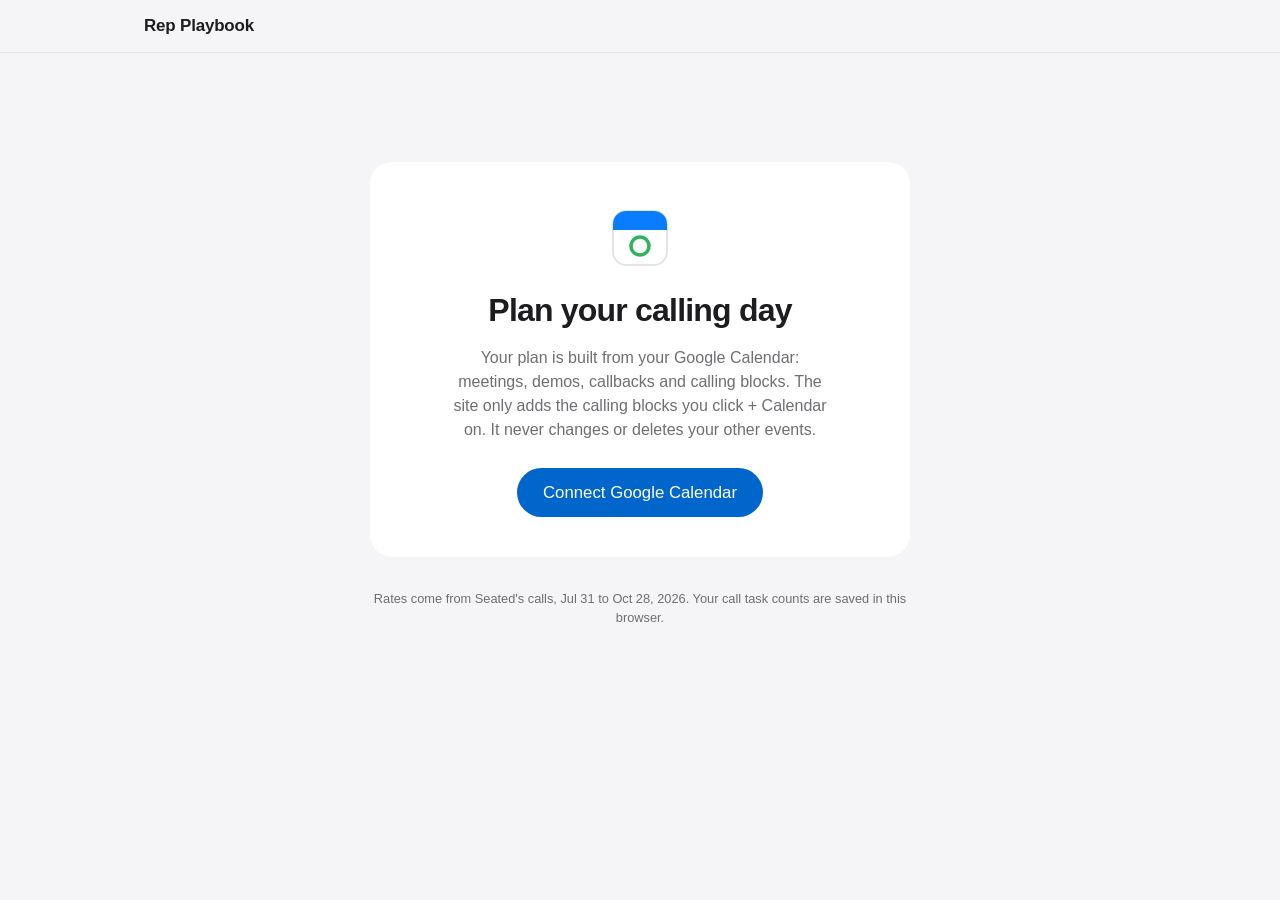
<file: index.html>
<!doctype html>
<html lang="en">
<head>
<meta charset="utf-8">
<meta name="viewport" content="width=device-width, initial-scale=1">
<title>Rep Playbook</title>
<link rel="stylesheet" href="styles.css">
</head>
<body>
<header class="site-head">
  <div class="wrap">
    <p class="brand">Rep Playbook</p>
    <nav class="tabs" id="tabs" aria-label="Sections">
      <a href="#how-it-works" id="tab-how">1. How it works</a>
      <a href="#my-day" id="tab-day">2. My day</a>
    </nav>
  </div>
</header>

<main class="wrap">
  <!-- ===================== TAB 1 ===================== -->
  <div class="tab-panel" id="panel-how" role="region" aria-labelledby="tab-how">
    <p class="tab-intro">What happens to an account from the moment it's yours, how to log every call, and exactly what to do after each one.</p>

    <div class="auto-box" id="auto-box"></div>

    <section class="block" id="flow-section">
      <h2>The flow</h2>
      <p class="lede">Click any step to see what it means and how to log it.</p>
      <div class="flow" id="flow"></div>
      <div class="compare" id="compare"></div>
    </section>

    <section class="block" id="cheat-section">
      <h2>How to log a call</h2>
      <p class="lede">The disposition says <strong>who</strong> you reached. The sentiment says <strong>what happened</strong>. Pick them in that order.</p>
      <div id="cheat"></div>
    </section>

    <section class="block" id="callback-section">
      <h2>Callbacks</h2>
      <div id="callbacks"></div>
    </section>

    <section class="block" id="reject-section">
      <h2>Reject reasons</h2>
      <p class="lede">Every Temporarily Reject needs one of these. The simulator below picks the right one for you.</p>
      <details class="collapsible">
        <summary>See every reason</summary>
        <div id="reject-table"></div>
      </details>
    </section>

    <section class="block" id="sim-section">
      <h2>What do I do next?</h2>
      <p class="lede">Just got off a call? Answer a few questions and get the exact steps.</p>
      <div class="wizard" id="sim"></div>
    </section>
  </div>

  <!-- ===================== TAB 2: MY DAY ===================== -->
  <div class="tab-panel" id="panel-day" role="region" aria-label="My day" hidden>

    <section class="connect-card" id="connect-card">
      <h1>Plan your calling day</h1>
      <p>Your plan is built from your Google Calendar: meetings, demos, callbacks and calling blocks. The site only adds the calling blocks you click + Calendar on. It never changes or deletes your other events.</p>
      <div id="cal-box" aria-live="polite"></div>
    </section>

    <div id="planner" hidden>
      <div class="planner-bar">
        <div class="day-switch" id="day-switch" role="group" aria-label="Pick a day"></div>
        <div class="cal-mini" id="cal-mini" aria-live="polite"></div>
      </div>

      <section class="card goal-card" aria-labelledby="goal-label">
        <div class="goal-head">
          <div>
            <p class="eyebrow" id="goal-label">Today's goal</p>
            <p class="goal-big" id="goal-big">120 + 10</p>
            <p class="goal-sub">cold dials + callbacks</p>
          </div>
          <span class="status-pill" id="goal-pill"></span>
        </div>

        <div class="goal-body">
          <div class="meters" id="meters"></div>
          <div class="goal-inputs">
            <div><label for="mobile-tasks">Mobile call tasks</label><input type="number" id="mobile-tasks" min="0" max="1000" step="1" inputmode="numeric" placeholder="0"></div>
            <div><label for="restaurant-tasks">Restaurant call tasks</label><input type="number" id="restaurant-tasks" min="0" max="1000" step="1" inputmode="numeric" placeholder="0"></div>
            <div><span class="label-like">Callbacks<span class="hint">from your calendar</span></span><div class="auto" id="cb-count">0</div></div>
          </div>
        </div>

        <div class="next">
          <p class="eyebrow">Next steps</p>
          <ol class="next-steps" id="next-steps"></ol>
          <p class="payoff" id="goal-payoff"></p>
        </div>

        <div class="goal-stats" id="goal-stats"></div>

        <details class="details">
          <summary>See the breakdown</summary>
          <div id="goal-details"></div>
        </details>
      </section>

      <section class="card plan-card" aria-labelledby="plan-title">
        <div class="plan-head">
          <div>
            <h2 id="plan-title">Today's plan</h2>
            <p class="hint">Click any block for what to do. Click a meeting or callback to change how it's treated.</p>
            <p class="hint" id="zone-note" hidden></p>
            <p class="legend-line"><i class="t-cbpill" aria-hidden="true"></i><span>Callbacks</span><i class="t-cfpill" aria-hidden="true"></i><span>Demo confirm calls</span><span>Dial them during your blocks. They don't take up time.</span></p>
          </div>
          <div class="rga" id="rga"></div>
        </div>
        <ul class="plan-notes" id="plan-notes" hidden></ul>
        <div class="calendar" id="calendar"></div>
        <div class="submit-box" id="submit-box" hidden>
          <button class="btn btn-primary" id="submit-plan" type="button">Submit Gameplan!</button>
          <p class="hint submit-status" id="submit-status" aria-live="polite"></p>
        </div>
      </section>

      <div class="planner-foot">
        <button class="link-btn" id="clear-day" type="button">Clear this day's call tasks</button>
      </div>
    </div>
  </div>

  <p class="footer-note">Rates come from Seated's calls, Jul 31 to Oct 28, 2026. Your call task counts are saved in this browser.</p>
</main>

<script src="config.js"></script>
<script src="app.js"></script>
</body>
</html>
</file>
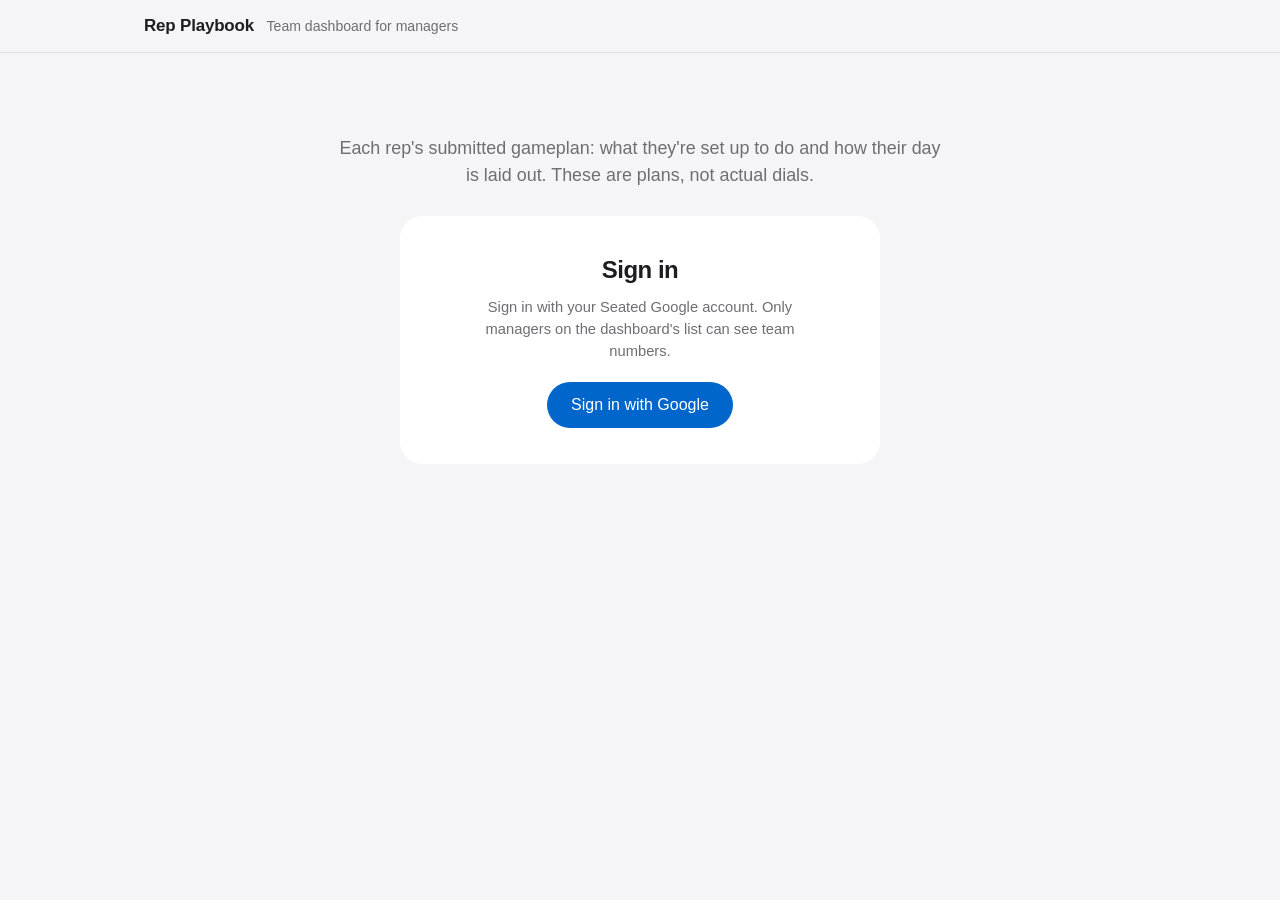
<file: dashboard.html>
<!doctype html>
<html lang="en">
<head>
<meta charset="utf-8">
<meta name="viewport" content="width=device-width, initial-scale=1">
<title>Rep Playbook: Team dashboard</title>
<link rel="stylesheet" href="styles.css">
</head>
<body>
<header class="site-head">
  <div class="wrap">
    <p class="brand">Rep Playbook <small>Team dashboard for managers</small></p>
  </div>
</header>
<main class="wrap">
  <p class="tab-intro">Each rep's submitted gameplan: what they're set up to do and how their day is laid out. These are plans, not actual dials.</p>
  <div class="panel" id="d-auth"></div>
  <div id="d-main" hidden>
    <div class="day-toggle" id="d-dates" role="group" aria-label="Pick a date"></div>
    <div class="dash-summary" id="d-summary"></div>
    <section class="block">
      <h2 id="d-day-title">Today</h2>
      <div class="table-scroll"><table class="check-table" id="d-day"></table></div>
      <p class="hint" id="d-missing"></p>
    </section>
    <section class="block">
      <h2>Gameplans</h2>
      <p class="lede">Each rep's day as they submitted it, in ET (East coast 9:00 AM to 6:00 PM, West coast 11:00 AM to 8:00 PM). &#10003; = already on their Google Calendar. Green dots = callbacks. Hover a block for its time.</p>
      <div class="gp-scroll"><div class="gp" id="d-plans"></div></div>
    </section>
    <section class="block">
      <h2>Last 2 weeks</h2>
      <p class="lede">Averages over the days each rep submitted a gameplan.</p>
      <div class="table-scroll"><table class="check-table" id="d-week"></table></div>
    </section>
  </div>
</main>
<script src="config.js"></script>
<script src="dashboard.js"></script>
</body>
</html>
</file>
<file: styles.css>
/* Rep Playbook styles. Colors and type live in :root; everything else uses them. */
:root {
  --bg: #f5f5f7;            /* page */
  --paper: #ffffff;         /* cards */
  --fill: #f2f2f7;          /* tracks, segmented controls, table heads */
  --ink: #1d1d1f;
  --ink-soft: #6e6e73;
  --line: #e3e3e8;
  --hair: rgba(0, 0, 0, 0.08);
  --blue: #0066cc;          /* actions and links */
  --blue-bg: #e8f1fc;
  --blue-soft: #a9cbef;
  --green: #1d8348;
  --green-bg: #e4f4ea;
  --amber: #9a5b00;
  --amber-bg: #fff3df;
  --prime-bg: #fde3bd;
  --lav-bg: #efedf5;
  --grey-bg: #ececf0;
  --red: #c4281c;
  --red-bg: #fdecea;
  --warn-bg: #fff6e0;
  --ink-faint: #a1a1a6;
  --fill-2: #e8e8ed;
  --bar: rgba(245, 245, 247, 0.8);
  --popover: rgba(255, 255, 255, 0.96);
  --blue-btn: #0066cc;
  --blue-hover: #0077ed;
  --green-soft: #9fd3b3;
  --warn-ink: #5c3d00;
  --amber-line: #f0c27a;
  --grid-minor: #f3f3f6;
  --now: #ff3b30;
  /* calendar blocks: b- = fill, e- = left edge */
  --b-mobile: #e3efff;
  --b-restaurant: #fff2de;  --e-restaurant: #f0a024;
  --e-prime: #db7d00;
  --b-sweep: #d6efdf;
  --b-rebooks: #fdecf1;     --e-rebooks: #e0567f;
  --b-practice: #f3e9f8;    --e-practice: #9b51c0;
  --b-leads: #e8f0f2;       --e-leads: #6b8a96;
  --e-admin: #9a90b3;
  --e-grey: #b4b4bb;
  --stripe-a: #f0f0f3;      --stripe-b: #e9e9ee;  --e-fixed: #7c7c85;
  --ring-cold: #0a7cff;
  --ring-cb: #2eb35a;
  --radius-sm: 8px;
  --radius-lg: 18px;
  --sans: -apple-system, BlinkMacSystemFont, "SF Pro Text", "Inter", "Segoe UI", Roboto, "Helvetica Neue", Arial, sans-serif;
  --display: -apple-system, BlinkMacSystemFont, "SF Pro Display", "Inter", "Segoe UI", Roboto, "Helvetica Neue", Arial, sans-serif;
  --num: ui-rounded, "SF Pro Rounded", var(--display);
  --serif: var(--display);  /* kept so older rules still resolve */
  color-scheme: light dark;
}

/* Dark mode: follows the computer or phone setting. Only colors change. */
@media (prefers-color-scheme: dark) {
  :root {
    --bg: #000000;
    --paper: #1c1c1e;
    --fill: #2c2c2e;
    --fill-2: #3a3a3c;
    --ink: #f5f5f7;
    --ink-soft: #a1a1a6;
    --ink-faint: #6e6e73;
    --line: #38383a;
    --hair: rgba(255, 255, 255, 0.09);
    --bar: rgba(22, 22, 23, 0.8);
    --popover: #2c2c2e;
    --blue: #4da3ff;
    --blue-bg: #192f46;
    --blue-soft: #2e5f92;
    --blue-btn: #0a84ff;
    --blue-hover: #3395ff;
    --green: #32d74b;
    --green-bg: #1f3927;
    --green-soft: #2f7d45;
    --amber: #ffb340;
    --amber-bg: #40311b;
    --amber-line: #825715;
    --warn-bg: #3c2e1b;
    --warn-ink: #ffd18a;
    --red: #ff6961;
    --red-bg: #402322;
    --lav-bg: #32303b;
    --grey-bg: #2c2c2e;
    --prime-bg: #604015;
    --grid-minor: #242426;
    --now: #ff453a;
    --ring-cold: #0a84ff;
    --ring-cb: #30d158;
    --b-mobile: #183350;
    --b-restaurant: #40311b;  --e-restaurant: #ff9f0a;
    --e-prime: #ff9500;
    --b-sweep: #20442b;
    --b-rebooks: #45212a;      --e-rebooks: #ff375f;
    --b-practice: #3d2848;    --e-practice: #bf5af2;
    --b-leads: #293439;      --e-leads: #6fa3b5;
    --e-admin: #8e86a8;
    --e-grey: #636366;
    --stripe-a: #2a2a2c;  --stripe-b: #232325;  --e-fixed: #8e8e93;
  }
}

* { box-sizing: border-box; }
html { scroll-behavior: smooth; -webkit-text-size-adjust: 100%; }
@media (prefers-reduced-motion: reduce) { html { scroll-behavior: auto; } * { transition: none !important; animation: none !important; } }

body {
  margin: 0;
  font-family: var(--sans);
  font-size: 16px;
  line-height: 1.5;
  color: var(--ink);
  background: var(--bg);
  -webkit-font-smoothing: antialiased;
}

a { color: var(--blue); text-decoration: none; }
a:hover { text-decoration: underline; }
:focus-visible { outline: 3px solid rgba(0, 102, 204, 0.45); outline-offset: 2px; border-radius: 4px; }
p { max-width: 75ch; }

.wrap { max-width: 1040px; margin: 0 auto; padding: 0 24px; }

/* ---------- Header: translucent bar ---------- */
.site-head { position: sticky; top: 0; z-index: 20; background: var(--bar); -webkit-backdrop-filter: saturate(180%) blur(20px); backdrop-filter: saturate(180%) blur(20px); border-bottom: 1px solid var(--hair); }
.site-head .wrap { display: flex; align-items: center; justify-content: space-between; gap: 16px; min-height: 52px; flex-wrap: wrap; }
.brand { margin: 0; font-family: var(--display); font-size: 1.06rem; font-weight: 600; letter-spacing: -0.01em; }
.brand small { font-family: var(--sans); font-size: 0.88rem; font-weight: 400; color: var(--ink-soft); margin-left: 8px; letter-spacing: 0; }
.tabs[hidden] { display: none; }
.tabs { display: flex; gap: 2px; background: var(--fill); border-radius: 9px; padding: 2px; }
.tabs a { color: var(--ink); padding: 5px 14px; border-radius: 7px; font-weight: 500; font-size: 0.88rem; }
.tabs a:hover { text-decoration: none; }
.tabs a[aria-current="page"] { background: var(--paper); box-shadow: 0 1px 2px rgba(0, 0, 0, 0.12); }

main.wrap { padding-top: 28px; padding-bottom: 80px; }
.tab-panel[hidden] { display: none; }
.tab-intro { font-size: 1.12rem; color: var(--ink-soft); max-width: 62ch; margin: 0 0 28px; }

section.block { margin: 0 0 48px; }
h2 { font-family: var(--display); font-size: 1.6rem; line-height: 1.2; margin: 0 0 8px; font-weight: 700; letter-spacing: -0.02em; }
h3 { font-size: 1.05rem; margin: 24px 0 8px; font-weight: 600; }
.lede { color: var(--ink-soft); max-width: 70ch; margin: 0 0 20px; }
.hint { font-size: 0.85rem; color: var(--ink-soft); margin: 2px 0 6px; }
.eyebrow { margin: 0; font-size: 0.9rem; font-weight: 600; color: var(--ink-soft); }

/* ---------- Buttons and inputs ---------- */
.btn { font: inherit; font-size: 0.95rem; font-weight: 500; padding: 8px 18px; border-radius: 999px; border: 0; background: var(--fill); color: var(--blue); cursor: pointer; }
.btn:hover { background: var(--fill-2); }
.btn-primary { background: var(--blue-btn); color: #fff; }
.btn-primary:hover { background: var(--blue-hover); }
.btn:disabled { opacity: 0.45; cursor: not-allowed; }
.btn-big { font-size: 1.05rem; padding: 12px 26px; }
.link-btn { font: inherit; background: none; border: 0; padding: 0; color: var(--blue); cursor: pointer; }
.link-btn:hover { text-decoration: underline; }
label { font-weight: 500; display: block; margin: 12px 0 4px; font-size: 0.93rem; }
input[type="number"], input[type="time"], input[type="text"], select {
  font: inherit; color: var(--ink); background: var(--paper); border: 1px solid var(--line); border-radius: var(--radius-sm); padding: 8px 10px;
}
input[type="number"] { -moz-appearance: textfield; appearance: textfield; }
input[type="number"]::-webkit-inner-spin-button, input[type="number"]::-webkit-outer-spin-button { -webkit-appearance: none; margin: 0; }
input:focus { outline: none; border-color: var(--blue); box-shadow: 0 0 0 3px rgba(0, 102, 204, 0.2); }

/* ---------- Cards ---------- */
.card { background: var(--paper); border-radius: var(--radius-lg); padding: 28px 32px; margin-bottom: 20px; }
.panel { background: var(--paper); border-radius: var(--radius-lg); padding: 20px 24px; margin-bottom: 20px; }
.panel h3 { margin-top: 0; font-size: 1.15rem; }

/* ---------- Connect ---------- */
.connect-card { max-width: 540px; margin: 9vh auto 0; text-align: center; padding: 48px 36px 40px; background: var(--paper); border-radius: 22px; }
.connect-card::before { content: ""; display: block; width: 56px; height: 56px; margin: 0 auto 20px; border-radius: 14px;
  background: var(--paper) url("data:image/svg+xml,%3Csvg xmlns='http://www.w3.org/2000/svg' viewBox='0 0 56 56'%3E%3Crect x='1' y='1' width='54' height='54' rx='13' fill='%23fff' stroke='%23e3e3e8' stroke-width='2'/%3E%3Cpath d='M1 14A13 13 0 0 1 14 1h28a13 13 0 0 1 13 13v6H1z' fill='%230a7cff'/%3E%3Ccircle cx='28' cy='36' r='9' fill='none' stroke='%232eb35a' stroke-width='3.5'/%3E%3C/svg%3E") center / contain no-repeat; }
.connect-card h1 { font-family: var(--display); font-weight: 700; font-size: 2rem; margin: 0 0 12px; letter-spacing: -0.025em; }
.connect-card p { color: var(--ink-soft); margin: 0 auto 26px; max-width: 44ch; }
.cal-status { margin: 0 0 12px; }
.cal-status.err { color: var(--red); }

/* ---------- Planner bar ---------- */
.planner-bar { display: flex; justify-content: space-between; align-items: center; gap: 16px; flex-wrap: wrap; margin-bottom: 20px; }
.day-switch { display: inline-flex; background: var(--fill-2); border-radius: 11px; padding: 3px; gap: 2px; }
.day-switch button { font: inherit; border: 0; background: none; border-radius: 9px; padding: 7px 20px; cursor: pointer; color: var(--ink); text-align: left; line-height: 1.2; }
.day-switch button strong { display: block; font-size: 0.95rem; font-weight: 600; }
.day-switch button span { font-size: 0.78rem; color: var(--ink-soft); }
.day-switch button[aria-pressed="true"] { background: var(--paper); box-shadow: 0 1px 3px rgba(0, 0, 0, 0.12), 0 0 0 0.5px rgba(0, 0, 0, 0.04); }
.cal-mini { display: flex; gap: 16px; align-items: center; font-size: 0.86rem; }
.cal-mini .hint { margin: 0; }

/* ---------- Goal card ---------- */
.goal-head { display: flex; justify-content: space-between; align-items: flex-start; gap: 16px; }
.goal-big { font-family: var(--num); font-size: 2.6rem; font-weight: 700; line-height: 1; margin: 6px 0 4px; letter-spacing: -0.02em; font-variant-numeric: tabular-nums; }
.goal-sub { margin: 0; color: var(--ink-soft); font-size: 0.92rem; }
.status-pill { font-size: 0.85rem; font-weight: 600; padding: 5px 12px; border-radius: 999px; white-space: nowrap; }
.status-pill::before { content: ""; display: inline-block; width: 7px; height: 7px; border-radius: 50%; background: currentColor; margin-right: 7px; vertical-align: 1px; }
.status-pill.good { background: var(--green-bg); color: var(--green); }
.status-pill.bad { background: var(--amber-bg); color: var(--amber); }

.goal-body { display: grid; grid-template-columns: minmax(0, 1fr) minmax(0, 1fr); gap: 32px; margin-top: 24px; align-items: center; }

/* Rings: cold dials outside, callbacks inside */
.meters { display: flex; align-items: center; gap: 24px; }
.rings { flex: none; width: 132px; height: 132px; }
.rings circle { fill: none; stroke-linecap: round; }
.rings .arc { transition: stroke-dashoffset 0.5s cubic-bezier(.3, .7, .2, 1); }
.ring-legend { display: grid; gap: 14px; margin: 0; min-width: 0; }
.ring-legend div { display: grid; grid-template-columns: 10px 1fr; column-gap: 10px; align-items: baseline; }
.ring-legend i { width: 10px; height: 10px; border-radius: 50%; align-self: center; }
.ring-legend dt { font-family: var(--num); font-size: 1.5rem; font-weight: 700; line-height: 1.1; font-variant-numeric: tabular-nums; grid-column: 2; }
.ring-legend dt small { font-size: 0.95rem; font-weight: 600; color: var(--ink-soft); }
.ring-legend dd { margin: 0; font-size: 0.85rem; color: var(--ink-soft); grid-column: 2; }
.ring-legend .done dt::after { content: " \2713"; color: var(--green); font-size: 1.1rem; }

/* Inputs as a grouped list */
.goal-inputs { background: var(--fill); border-radius: 12px; padding: 0 14px; }
.goal-inputs > div { display: flex; align-items: center; justify-content: space-between; gap: 12px; min-height: 52px; border-bottom: 1px solid var(--hair); }
.goal-inputs > div:last-child { border-bottom: 0; }
.goal-inputs label, .label-like { margin: 0; font-weight: 500; font-size: 0.95rem; }
.label-like .hint { display: block; margin: 0; font-size: 0.78rem; font-weight: 400; }
.goal-inputs input { width: 96px; text-align: right; font-family: var(--num); font-size: 1.2rem; font-weight: 600; padding: 6px 10px; font-variant-numeric: tabular-nums; }
.goal-inputs .auto { font-family: var(--num); font-size: 1.2rem; font-weight: 600; padding: 0 11px; font-variant-numeric: tabular-nums; }

/* Next steps */
.next { margin-top: 26px; padding-top: 22px; border-top: 1px solid var(--line); }
.next-steps { margin: 10px 0 0; padding: 0; list-style: none; counter-reset: step; }
.next-steps > li { counter-increment: step; position: relative; padding-left: 34px; margin: 10px 0; }
.next-steps > li::before { content: counter(step); position: absolute; left: 0; top: 1px; width: 22px; height: 22px; border-radius: 50%; background: var(--ink); color: var(--paper); font-size: 0.78rem; font-weight: 600; display: grid; place-items: center; }
.add-list { margin: 8px 0 0; padding: 0; list-style: none; }
.add-list li { display: flex; align-items: center; justify-content: space-between; gap: 12px; padding: 7px 0; border-bottom: 1px solid var(--hair); font-size: 0.92rem; color: var(--ink-soft); max-width: 460px; }
.add-list li:last-child { border-bottom: 0; }
.payoff { margin: 14px 0 0; color: var(--green); font-weight: 600; }
.payoff:empty { display: none; }

/* + Calendar: a small pill button wherever it appears */
.cal-add { display: inline-block; font-size: 0.78rem; font-weight: 600; color: var(--blue); background: var(--blue-bg); border-radius: 999px; padding: 2px 10px; white-space: nowrap; text-decoration: none; }
.cal-add:hover { text-decoration: none; filter: brightness(0.96); }
button.cal-add { border: 0; font-family: inherit; cursor: pointer; }
button.cal-add:disabled { color: var(--ink-soft); background: var(--fill); cursor: default; }
.cal-add.on { color: var(--green); background: none; padding: 0; }

/* Stats */
.goal-stats { display: grid; grid-template-columns: repeat(3, minmax(0, 1fr)); gap: 16px; margin-top: 24px; padding-top: 22px; border-top: 1px solid var(--line); }
.stat-num { font-family: var(--num); font-size: 1.75rem; font-weight: 700; line-height: 1.1; letter-spacing: -0.01em; font-variant-numeric: tabular-nums; }
.stat-label { font-size: 0.85rem; color: var(--ink-soft); }
.details { margin-top: 20px; }
.details summary { cursor: pointer; font-weight: 500; color: var(--blue); font-size: 0.92rem; list-style: none; }
.details summary::-webkit-details-marker { display: none; }
.details summary::after { content: ""; display: inline-block; width: 6px; height: 6px; border-right: 2px solid currentColor; border-bottom: 2px solid currentColor; transform: rotate(-45deg); margin-left: 8px; vertical-align: 2px; transition: transform .2s; }
.details[open] summary::after { transform: rotate(45deg); vertical-align: 4px; }
.details .table-scroll { margin: 14px 0 8px; }

/* ---------- Plan card ---------- */
.plan-head { display: flex; justify-content: space-between; align-items: flex-start; gap: 24px; flex-wrap: wrap; margin-bottom: 20px; }
.plan-head h2 { margin: 0 0 6px; }
.plan-head > div:first-child { flex: 1 1 320px; max-width: 52ch; }
.plan-head .hint { margin: 0 0 4px; }
.rga { min-width: 280px; max-width: 380px; flex: 1; }
.rga-line { margin: 8px 0; }
.rga-top { display: flex; align-items: baseline; gap: 8px; font-size: 0.86rem; }
.rga-top span:first-child { flex: 1; color: var(--ink-soft); }
.rga-top strong { font-family: var(--num); font-size: 1.05rem; font-weight: 700; font-variant-numeric: tabular-nums; }
.rga-mins { color: var(--ink-soft); font-size: 0.8rem; min-width: 5.5em; text-align: right; }
.rga-meter { height: 6px; background: var(--fill); border-radius: 999px; overflow: hidden; margin: 5px 0 0; }
.rga-fill { height: 100%; background: var(--green); border-radius: 999px; }
.rga-line.now .rga-top strong { color: var(--green); }
.rga-line.opt .rga-fill { background: var(--green-soft); }
.rga-def { margin: 6px 0 0; font-size: 0.78rem; color: var(--ink-soft); line-height: 1.45; }
.legend-line { display: flex; align-items: center; flex-wrap: wrap; gap: 4px 8px; font-size: 0.85rem; margin: 0; color: var(--ink-soft); }
.legend-line i { display: inline-block; width: 26px; height: 12px; border-radius: 999px; background: var(--green-bg); border: 1px solid var(--green-soft); }
.legend-line i.t-cfpill { background: var(--blue-bg); border-color: var(--blue-soft); }
.plan-notes { margin: 0 0 16px; padding: 12px 16px 12px 34px; background: var(--warn-bg); border-radius: 12px; font-size: 0.9rem; color: var(--warn-ink); }
.plan-notes li { margin: 2px 0; }

/* ---------- The calendar ---------- */
.calendar { --slot: 30px; position: relative; margin-left: 56px; border-top: 1px solid var(--line); background:
  repeating-linear-gradient(to bottom, transparent 0, transparent calc(var(--slot) * 2 - 1px), var(--line) calc(var(--slot) * 2 - 1px), var(--line) calc(var(--slot) * 2)),
  repeating-linear-gradient(to bottom, transparent 0, transparent calc(var(--slot) - 1px), var(--grid-minor) calc(var(--slot) - 1px), var(--grid-minor) var(--slot)); }
.cal-hours { position: absolute; left: -56px; top: 0; width: 48px; }
.cal-hours div { position: absolute; right: 0; font-size: 0.74rem; font-weight: 500; color: var(--ink-soft); transform: translateY(-50%); white-space: nowrap; background: var(--paper); padding: 0 2px; }
.cal-list { list-style: none; margin: 0; padding: 0; }
.cal-block { position: absolute; left: 4px; right: 4px; border-radius: 6px; padding: 3px 10px; overflow: hidden; border-left: 3px solid; font-size: 0.84rem; line-height: 1.3; }
.cal-block.clickable { cursor: pointer; transition: filter .15s; }
.cal-block.clickable:hover { filter: brightness(0.97); }
.cal-block.clickable:focus-visible { outline: 2px solid var(--blue); outline-offset: 1px; }
.calendar .cal-block, .calendar .cal-ignored { right: 62px; }
.calendar.has-lane .cal-block, .calendar.has-lane .cal-ignored { right: 248px; }
.cal-block .b-title { white-space: nowrap; overflow: hidden; text-overflow: ellipsis; }
.cal-block .b-title > span { font-weight: 600; }
.cal-block .b-title > .b-time { font-weight: 400; }
.cal-block .b-time { color: var(--ink-soft); font-weight: 400; margin-left: 6px; font-variant-numeric: tabular-nums; }
.cal-block .b-title .cal-add { float: right; margin: 1px 0 0 8px; }
.cal-block .b-who { color: var(--ink-soft); font-size: 0.78rem; margin-top: 1px; display: -webkit-box; -webkit-line-clamp: 2; -webkit-box-orient: vertical; overflow: hidden; }
.cal-block .b-why { color: var(--ink-soft); margin-top: 2px; }

/* RGA tag: quiet label on the right of every block */
.rga-tag { position: absolute; right: 0; width: 56px; border-radius: 6px; font-size: 0.66rem; font-weight: 600; display: flex; align-items: center; justify-content: center; text-align: center; line-height: 1.1; overflow: hidden; }
.rga-tag.is-rga, .rga-swatch.is-rga { background: var(--green-bg); color: var(--green); }
.rga-tag.non-rga, .rga-swatch.non-rga { background: none; color: var(--ink-faint); }

/* Block colors (also used on the dashboard) */
.t-rebooks { background: var(--b-rebooks); border-color: var(--e-rebooks); }
.t-prep, .t-wrap, .t-admin { background: var(--lav-bg); border-color: var(--e-admin); }
.t-practice { background: var(--b-practice); border-color: var(--e-practice); }
.t-leads { background: var(--b-leads); border-color: var(--e-leads); }
.t-callbacks { background: var(--green-bg); border-color: var(--ring-cb); }
.t-sweep { background: var(--b-sweep); border-color: var(--green); }
.t-mobile { background: var(--b-mobile); border-color: var(--ring-cold); }
.t-restaurant { background: var(--b-restaurant); border-color: var(--e-restaurant); }
.t-prime { background: var(--prime-bg); border-color: var(--e-prime); }
.t-break, .t-lunch { background: var(--grey-bg); border-color: var(--e-grey); }
.t-fixed { background: repeating-linear-gradient(135deg, var(--stripe-a) 0, var(--stripe-a) 6px, var(--stripe-b) 6px, var(--stripe-b) 12px); border-color: var(--e-fixed); }
.t-fixed .b-title svg { vertical-align: -2px; margin-right: 4px; }
.t-demo { background: var(--paper); border-color: var(--green); box-shadow: inset 0 0 0 1px var(--green-soft); }
.t-skipped { background: var(--paper); border: 1.5px dashed var(--e-grey); color: var(--ink-soft); }

/* Now line (today only) */
.cal-now { position: absolute; left: -6px; right: 0; height: 0; border-top: 2px solid var(--now); z-index: 4; pointer-events: none; }
.cal-now::before { content: ""; position: absolute; left: -5px; top: -6px; width: 10px; height: 10px; border-radius: 50%; background: var(--now); }

/* Callback pills */
.cb-pill { position: absolute; right: 62px; width: 178px; height: 21px; z-index: 3; font: inherit; font-size: 0.74rem; text-align: left; background: var(--green-bg); color: var(--ink); border: 1px solid var(--green-soft); border-radius: 999px; padding: 0 9px; cursor: pointer; white-space: nowrap; overflow: hidden; text-overflow: ellipsis; }
.cb-pill strong { font-weight: 600; font-variant-numeric: tabular-nums; }
.cb-pill:hover { filter: brightness(0.96); }
.cf-pill { background: var(--blue-bg); border-color: var(--blue-soft); }
.legend .t-cbpill { background: var(--green-bg); border: 1px solid var(--green); border-radius: 999px; }
.cal-ignored { position: absolute; left: 4px; right: 4px; border: 1.5px dashed var(--ink-faint); border-radius: 6px; pointer-events: none; z-index: 2; }
.ign-undo { pointer-events: auto; position: absolute; right: 6px; bottom: 3px; font: inherit; font-size: 0.74rem; background: var(--paper); border: 1px solid var(--line); border-radius: 999px; padding: 0 8px; color: var(--ink-soft); cursor: pointer; max-width: 70%; white-space: nowrap; overflow: hidden; text-overflow: ellipsis; }

/* Popovers */
.cal-menu { position: absolute; left: 24px; z-index: 5; background: var(--popover); -webkit-backdrop-filter: blur(20px); backdrop-filter: blur(20px); border-radius: 14px; box-shadow: 0 0 0 0.5px rgba(0, 0, 0, 0.12), 0 12px 40px rgba(0, 0, 0, 0.16); padding: 10px; width: min(320px, calc(100% - 48px)); animation: pop .16s ease-out; }
@keyframes pop { from { opacity: 0; transform: scale(.97) translateY(-4px); } }
.cal-info { width: min(420px, calc(100% - 48px)); }
.cal-menu-title { margin: 4px 8px 2px; font-weight: 600; font-size: 0.98rem; }
.cal-menu-sub { margin: 0 8px 8px; font-size: 0.82rem; color: var(--ink-soft); }
.cal-menu-who { margin: 0 8px 8px; font-size: 0.86rem; }
.cal-menu-note { margin: 0 8px 8px; font-size: 0.86rem; background: var(--amber-bg); border-radius: var(--radius-sm); padding: 8px 10px; }
.cal-menu-note .cal-add { margin: 0; }
.cal-menu button { display: block; width: 100%; text-align: left; font: inherit; background: none; border: 0; border-radius: var(--radius-sm); padding: 8px 10px 8px 32px; cursor: pointer; color: var(--ink); position: relative; }
.cal-menu button strong { font-weight: 500; }
.cal-menu button span { display: block; font-size: 0.8rem; color: var(--ink-soft); }
.cal-menu button:hover, .cal-menu button:focus-visible { background: var(--fill); }
.cal-menu button.on::before { content: "\2713"; position: absolute; left: 11px; top: 8px; color: var(--blue); font-weight: 700; }
.cal-menu button.on strong { color: var(--blue); }
.info-h { margin: 10px 8px 2px; font-weight: 600; font-size: 0.8rem; color: var(--ink-soft); }
.info-list { margin: 0 0 4px; padding-left: 1.7em; font-size: 0.9rem; }
.info-list li { margin: 3px 0; }
.info-foot { display: flex; gap: 10px; align-items: center; justify-content: flex-end; margin-top: 10px; padding-top: 10px; border-top: 1px solid var(--hair); }
.info-foot .btn { width: auto; display: inline-block; padding: 6px 16px; }
.cal-menu button.cal-add { display: inline-block; width: auto; padding: 4px 12px; margin-right: auto; color: var(--blue); background: var(--blue-bg); border-radius: 999px; font-size: 0.82rem; font-weight: 600; }
.cal-menu button.cal-add:disabled { color: var(--ink-soft); background: var(--fill); }
.cal-menu .info-foot .btn { padding: 6px 16px; background: var(--fill-2); }
.chip { display: inline-block; font-size: 0.7rem; font-weight: 600; border-radius: 999px; padding: 0 7px; margin-right: 6px; vertical-align: 1px; }
.chip.warn { background: var(--amber-bg); color: var(--amber); border: 1px solid var(--amber-line); }

/* Submit */
.submit-box { display: flex; align-items: center; gap: 18px; flex-wrap: wrap; border-top: 1px solid var(--line); margin-top: 24px; padding-top: 20px; }
.submit-box .btn { padding: 11px 26px; font-size: 1rem; font-weight: 600; }
.submit-box .submit-status { margin: 0; max-width: 60ch; }
.submit-status.ok { color: var(--green); font-weight: 600; }
.submit-status.warn { color: var(--amber); font-weight: 600; }

.planner-foot { display: flex; justify-content: center; margin-top: 8px; }
.planner-foot .link-btn { font-size: 0.88rem; color: var(--ink-soft); }
.footer-note { color: var(--ink-soft); font-size: 0.8rem; text-align: center; margin: 32px auto 0; }

/* ---------- Tables ---------- */
.table-scroll { overflow-x: auto; background: var(--paper); border: 1px solid var(--line); border-radius: 12px; }
table { border-collapse: collapse; width: 100%; font-size: 0.9rem; }
th, td { text-align: left; padding: 10px 14px; border-bottom: 1px solid var(--hair); vertical-align: top; }
th { background: var(--fill); font-weight: 600; font-size: 0.8rem; color: var(--ink-soft); vertical-align: bottom; }
tr:last-child td { border-bottom: 0; }
.check-table td.num, .check-table th.num { text-align: right; font-variant-numeric: tabular-nums; }
.check-table td.num { white-space: nowrap; }
.check-table .bad { color: var(--red); font-weight: 600; }
.check-table .ok { color: var(--green); font-weight: 600; }

/* ---------- Dashboard ---------- */
#d-auth:not(.signed-in) { max-width: 480px; margin: 6vh auto 0; text-align: center; padding: 36px 32px; border-radius: 22px; }
#d-auth:not(.signed-in) h3 { font-size: 1.5rem; font-weight: 700; letter-spacing: -0.02em; }
#d-auth:not(.signed-in) .hint { margin: 0 auto 20px; max-width: 40ch; font-size: 0.92rem; }
#d-auth:not(.signed-in) .btn { padding: 11px 24px; font-size: 1rem; }
.panel.signed-in { display: flex; align-items: center; gap: 14px; padding: 0; background: none; margin: -8px 0 18px; }
.panel.signed-in .cal-status { margin: 0; font-size: 0.88rem; color: var(--ink-soft); }
.day-toggle { display: flex; gap: 6px; overflow-x: auto; margin: 0 -24px 24px; padding: 2px 24px 6px; scrollbar-width: none; }
.day-toggle::-webkit-scrollbar { display: none; }
.day-toggle button { flex: none; font: inherit; font-size: 0.9rem; font-weight: 500; padding: 7px 15px; border: 0; border-radius: 999px; background: var(--paper); cursor: pointer; color: var(--ink); white-space: nowrap; box-shadow: 0 0 0 1px var(--line) inset; }
.day-toggle button[aria-pressed="true"] { background: var(--ink); color: var(--paper); box-shadow: none; }
.day-toggle .badge { display: inline-block; margin-left: 6px; font-size: 0.75rem; background: var(--amber-bg); color: var(--amber); border-radius: 999px; padding: 0 7px; }
.dash-summary { display: grid; grid-template-columns: repeat(auto-fit, minmax(200px, 1fr)); gap: 14px; margin: 0 0 40px; }
.stats { display: grid; grid-template-columns: repeat(auto-fit, minmax(220px, 1fr)); gap: 14px; margin: 18px 0; }
.stat { background: var(--paper); border-radius: 16px; padding: 18px 20px; }
.stat .big { font-family: var(--num); font-size: 2.2rem; line-height: 1; font-weight: 700; letter-spacing: -0.02em; font-variant-numeric: tabular-nums; }
.stat p { margin: 8px 0 0; color: var(--ink-soft); font-size: 0.9rem; }
#d-day td:first-child, #d-week td:first-child { font-weight: 600; white-space: nowrap; position: sticky; left: 0; background: var(--paper); }
#d-day th:first-child, #d-week th:first-child { position: sticky; left: 0; z-index: 1; }
#d-day td:nth-child(2), #d-day td:nth-child(11) { white-space: nowrap; }
#d-day td:nth-child(2)::before { content: ""; display: inline-block; width: 7px; height: 7px; border-radius: 50%; background: currentColor; margin-right: 7px; vertical-align: 1px; }

.gp-scroll { overflow-x: auto; background: var(--paper); border: 1px solid var(--line); border-radius: 12px; }
.gp { display: flex; min-width: min-content; }
.gp-hours { flex: 0 0 46px; position: relative; border-right: 1px solid var(--hair); }
.gp-hours .gp-body div { position: absolute; right: 6px; font-size: 0.72rem; color: var(--ink-soft); transform: translateY(-50%); }
.gp-col { flex: 1 0 160px; border-right: 1px solid var(--hair); }
.gp-col:last-child { border-right: 0; }
.gp-head { height: 54px; padding: 8px 10px; border-bottom: 1px solid var(--line); background: var(--fill); font-size: 0.78rem; line-height: 1.35; overflow: hidden; color: var(--ink-soft); }
.gp-head strong { display: block; font-size: 0.9rem; color: var(--ink); white-space: nowrap; overflow: hidden; text-overflow: ellipsis; }
.gp-head .ok { color: var(--green); font-weight: 600; }
.gp-head .bad { color: var(--red); font-weight: 600; }
.gp-hours .gp-head { padding: 0; }
.gp-body { position: relative; background: repeating-linear-gradient(to bottom, transparent 0, transparent 79px, var(--hair) 79px, var(--hair) 80px); }
.gp-b { position: absolute; left: 4px; right: 12px; border-left-width: 3px; border-left-style: solid; border-radius: 4px; padding: 1px 5px; font-size: 0.7rem; line-height: 1.25; overflow: hidden; white-space: nowrap; text-overflow: ellipsis; }
.gp-b span { color: var(--ink-soft); margin-left: 3px; }
.gp-cb { position: absolute; right: 3px; width: 6px; height: 6px; border-radius: 50%; background: var(--ring-cb); }
.gp-b.t-skipped { border-width: 1px; border-left-width: 3px; border-style: dashed; }

/* ---------- How it works (hidden for now; kept working) ---------- */
.auto-box { border-radius: var(--radius-lg); padding: 20px 24px; background: var(--green-bg); margin-bottom: 28px; }
.auto-box h2 { font-size: 1.3rem; }
.auto-box ol { margin: 8px 0 12px; padding-left: 1.3em; }
.auto-box li { margin: 6px 0; }
.auto-box p { margin: 0; font-weight: 600; }
.flow { display: flex; flex-direction: column; align-items: stretch; }
.flow-step { position: relative; }
.flow-arrow { width: 2px; height: 20px; background: var(--ink-faint); margin: 0 auto; position: relative; }
.flow-arrow::after { content: ""; position: absolute; bottom: -1px; left: -5px; border: 6px solid transparent; border-top-color: var(--ink-faint); border-bottom: 0; }
.flow-node { width: 100%; text-align: left; font: inherit; color: inherit; background: var(--paper); border: 1px solid var(--line); border-radius: 12px; padding: 12px 16px; cursor: pointer; display: flex; gap: 12px; align-items: flex-start; }
.flow-node:hover { border-color: var(--ink-faint); }
.flow-node .tag { flex: none; font-size: 0.74rem; font-weight: 600; padding: 2px 8px; border-radius: 999px; margin-top: 2px; }
.flow-node .title { font-weight: 600; }
.flow-node .chev { margin-left: auto; color: var(--ink-soft); flex: none; }
.flow-detail { border: 1px solid var(--line); border-top: 0; border-radius: 0 0 12px 12px; padding: 12px 16px 14px; background: var(--fill); }
.flow-detail p { margin: 6px 0; }
.flow-node[aria-expanded="true"] { border-radius: 12px 12px 0 0; }
.flow-outcomes { display: grid; grid-template-columns: repeat(auto-fill, minmax(300px, 1fr)); gap: 10px; }
.flow-outcomes .flow-step { min-width: 0; }
.flow-highlight .flow-node { border: 2px solid var(--blue); box-shadow: 0 0 0 4px var(--blue-bg); }
.auto-flag { display: inline-block; font-size: 0.74rem; font-weight: 600; color: var(--green); border: 1px solid var(--green); border-radius: 999px; padding: 0 8px; margin-left: 6px; vertical-align: 1px; }
.sys-Salesforce { background: #e2ecfb; color: #1d4c94; }
.sys-Salesloft { background: #e5f3ec; color: #1f6f5c; }
.sys-Nooks { background: #f3e6f7; color: #6b2e86; }
.sys-You { background: #fbefd9; color: #8a5a0f; }
.compare { display: grid; grid-template-columns: 1fr 1fr; gap: 16px; margin-top: 24px; }
.compare > div { background: var(--paper); border: 1px solid var(--line); border-radius: var(--radius-lg); padding: 18px 20px; }
.compare h3 { margin-top: 0; font-size: 1.15rem; }
.compare .dnq { border-color: var(--red); }
.pill { display: inline-block; font-size: 0.74rem; font-weight: 600; border-radius: 999px; padding: 1px 8px; white-space: nowrap; }
.pill-Connect { background: var(--green-bg); color: var(--green); }
.pill-NoAnswer { background: var(--grey-bg); color: var(--ink-soft); }
.pill-Meeting { background: var(--prime-bg); color: #6d4708; }
.pill-Excluded { background: var(--lav-bg); color: var(--ink-soft); }
.sent-name { font-weight: 600; }
.note { border-left: 3px solid var(--e-restaurant); background: var(--amber-bg); padding: 10px 14px; border-radius: 0 var(--radius-sm) var(--radius-sm) 0; margin: 14px 0; max-width: 75ch; }
details.collapsible { margin-top: 14px; }
details.collapsible summary { cursor: pointer; font-weight: 500; color: var(--blue); padding: 6px 0; }
.timeline { display: grid; grid-template-columns: repeat(5, 1fr); gap: 10px; margin: 18px 0; }
.timeline > div { border-top: 3px solid var(--ring-cb); padding-top: 8px; }
.timeline strong { display: block; font-family: var(--num); font-size: 1.3rem; }
.timeline span { font-size: 0.9rem; color: var(--ink-soft); }
ul.rules li { margin: 6px 0; }
.wizard { background: var(--paper); border-radius: var(--radius-lg); padding: 24px; }
.wiz-trail { display: flex; flex-wrap: wrap; gap: 6px; margin: 0 0 16px; padding: 0; list-style: none; font-size: 0.85rem; }
.wiz-trail li { background: var(--fill); border-radius: 999px; padding: 2px 10px; color: var(--ink-soft); }
.wiz-q { font-family: var(--display); font-size: 1.4rem; font-weight: 700; letter-spacing: -0.015em; margin: 0 0 16px; line-height: 1.25; }
.wiz-help { margin: -8px 0 16px; color: var(--ink-soft); }
.wiz-options { display: grid; grid-template-columns: repeat(auto-fill, minmax(240px, 1fr)); gap: 10px; }
.wiz-options button { font: inherit; text-align: left; padding: 14px 16px; border: 1px solid var(--line); border-radius: 12px; background: var(--fill); color: var(--ink); cursor: pointer; font-weight: 500; min-height: 56px; }
.wiz-options button:hover { border-color: var(--blue); background: var(--paper); }
.wiz-nav { display: flex; gap: 10px; margin-top: 18px; flex-wrap: wrap; }
.result-title { font-family: var(--display); font-size: 1.4rem; font-weight: 700; margin: 0 0 14px; }
.log-it { background: var(--fill); border-radius: 12px; padding: 12px 16px; margin-bottom: 14px; }
.log-it .label { font-size: 0.85rem; color: var(--ink-soft); display: block; }
.log-it .value { font-weight: 700; font-size: 1.1rem; }
.auto-line { background: var(--green-bg); border-radius: 12px; padding: 10px 14px; margin-bottom: 14px; }
ol.checklist { padding-left: 1.4em; margin: 0; }
ol.checklist li { margin: 10px 0; }
ol.checklist .tag { font-size: 0.74rem; font-weight: 600; padding: 1px 8px; border-radius: 999px; margin-right: 6px; }
.plan-table { margin-top: 14px; }
.plan-table td.now { font-weight: 700; }
.warn { background: var(--warn-bg); border-radius: var(--radius-sm); padding: 10px 14px; margin: 12px 0; }
.chip.warn { padding: 0 7px; margin: 0 6px 0 0; }

/* ---------- Small screens ---------- */
@media (max-width: 860px) {
  .goal-body { grid-template-columns: 1fr; gap: 24px; }
}
@media (max-width: 700px) {
  .wrap { padding: 0 16px; }
  main.wrap { padding-top: 18px; }
  .card { padding: 20px 18px; border-radius: 16px; }
  .brand small { display: none; }
  h2 { font-size: 1.4rem; }
  .goal-big { font-size: 2.2rem; }
  .rings { width: 108px; height: 108px; }
  .goal-stats { grid-template-columns: 1fr 1fr 1fr; gap: 10px; }
  .stat-num { font-size: 1.3rem; }
  .connect-card { padding: 32px 20px; margin-top: 4vh; }
  .planner-bar { flex-direction: column; align-items: stretch; }
  .day-switch { align-self: flex-start; }
  .calendar { margin-left: 44px; }
  .cal-hours { left: -44px; width: 38px; }
  .calendar .cal-block, .calendar .cal-ignored { right: 12px; }
  .calendar.has-lane .cal-block, .calendar.has-lane .cal-ignored { right: 100px; }
  .rga-tag { width: 6px; font-size: 0; border-radius: 3px; }
  .rga-tag.is-rga { background: var(--green); }
  .cb-pill { right: 12px; width: 84px; padding: 0 7px; font-size: 0.7rem; }
  .cal-block { padding: 3px 7px; }
  .cal-block .b-title .cal-add { padding: 1px 7px; }
  .cal-block .b-why { display: none; }
  .compare { grid-template-columns: 1fr; }
  .timeline { grid-template-columns: repeat(2, 1fr); }
  .day-toggle { margin: 0 -16px 20px; padding: 2px 16px 6px; }
}
@media print {
  :root { color-scheme: light; }
  body { background: #fff; }
  .site-head, .planner-bar, .submit-box, .planner-foot { display: none; }
  .card { padding: 0; }
}
main:has(#d-auth:not(.signed-in)) .tab-intro { text-align: center; margin: 6vh auto -3vh; }

/* Dark mode: the few rules that need more than new color values (kept last so they win) */
@media (prefers-color-scheme: dark) {
  .sys-Salesforce { background: rgba(10, 132, 255, 0.2); color: #8cc4ff; }
  .sys-Salesloft { background: rgba(48, 209, 88, 0.18); color: #7fe39a; }
  .sys-Nooks { background: rgba(191, 90, 242, 0.2); color: #d9a6f7; }
  .sys-You { background: rgba(255, 159, 10, 0.18); color: #ffc46b; }
  .pill-Meeting { color: #ffc46b; }
  .day-switch button[aria-pressed="true"], .tabs a[aria-current="page"] { background: #636366; }
}
.table-scroll, .gp-scroll { scrollbar-color: var(--fill-2) transparent; scrollbar-width: thin; }
</file>
